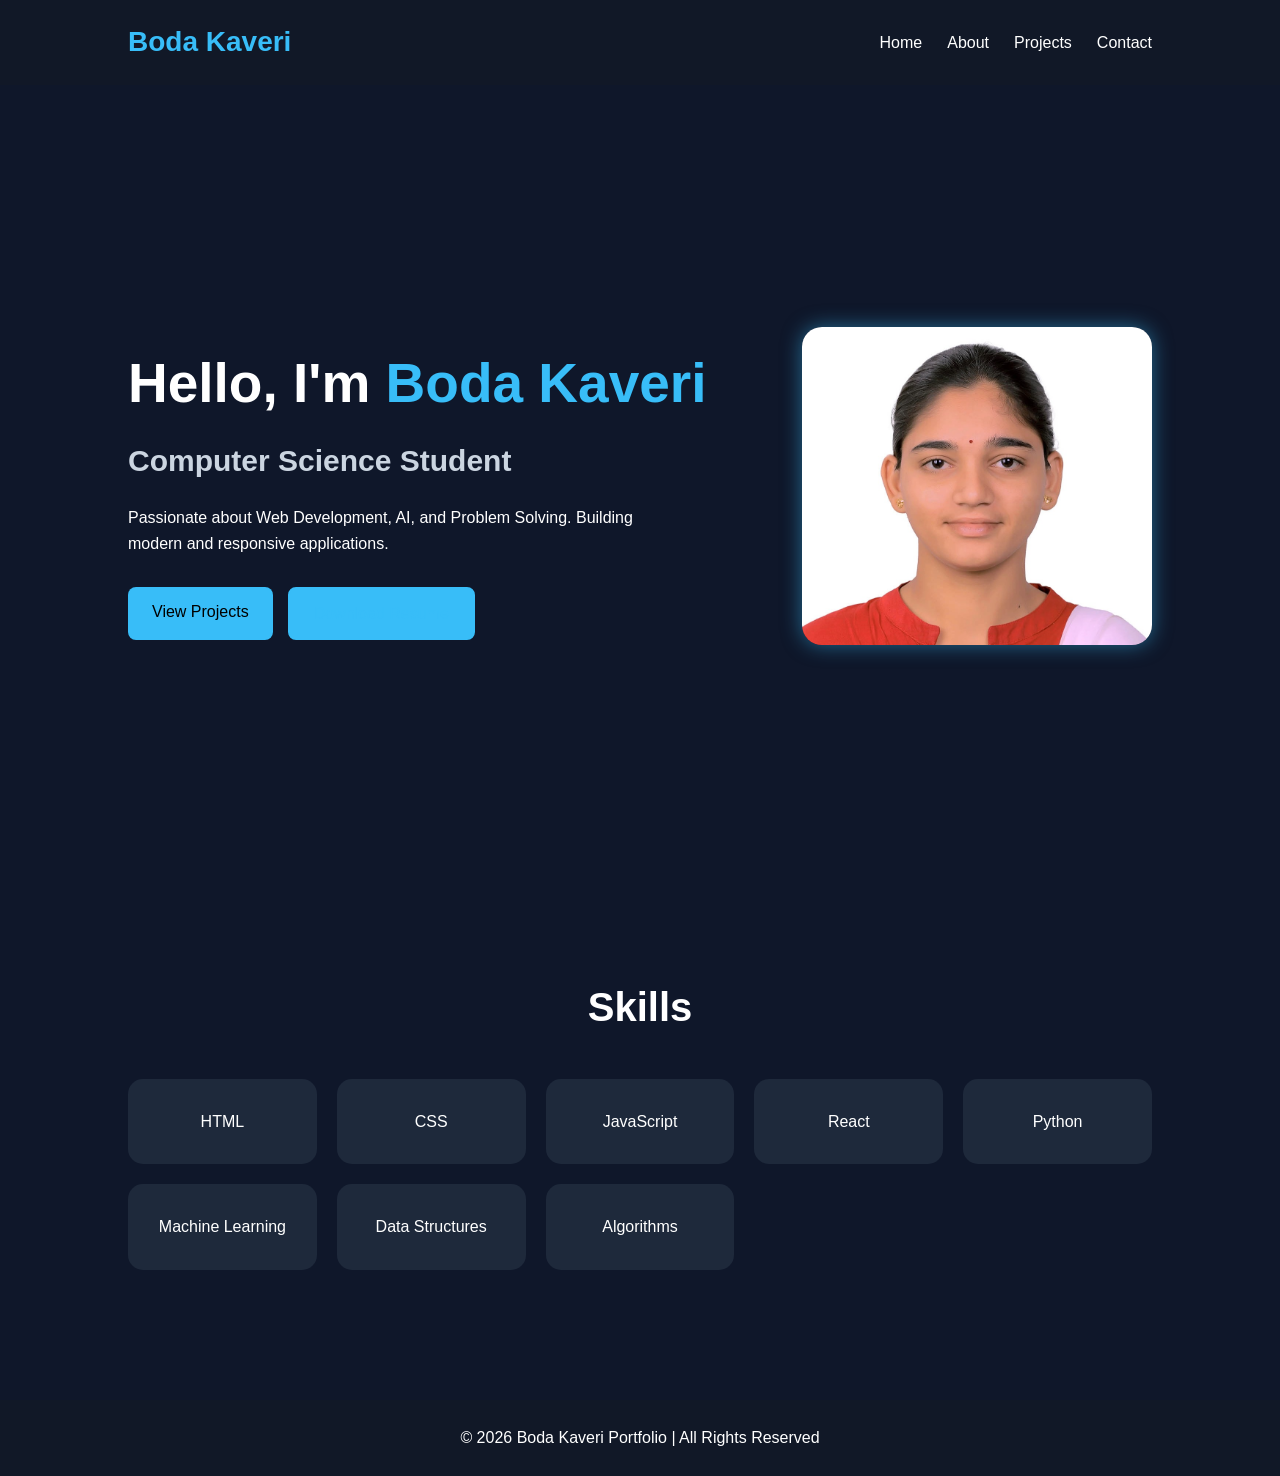
<file: index.html>
<!doctype html>
<html lang="en">
  <head>
    <meta charset="UTF-8" />
    <meta name="viewport" content="width=device-width, initial-scale=1.0" />
    <title>Boda Kaveri Portfolio</title>
    <link rel="stylesheet" href="style.css" />
    <script defer src="script.js"></script>
  </head>
  <body>
    <header>
      <nav class="navbar">
        <div class="logo">Boda Kaveri</div>

        <ul class="nav-links">
          <li><a href="index.html">Home</a></li>
          <li><a href="about.html">About</a></li>
          <li><a href="projects.html">Projects</a></li>
          <li><a href="contact.html">Contact</a></li>
        </ul>
        <div class="menu-toggle" id="menu-toggle">☰</div>
      </nav>
    </header>

    <section class="hero">
      <div class="hero-text">
        <h1>Hello, I'm <span>Boda Kaveri</span></h1>
        <h2>Computer Science Student</h2>
        <p>
          Passionate about Web Development, AI, and Problem Solving. Building
          modern and responsive applications.
        </p>

        <div class="buttons">
          <a href="projects.html" class="btn">View Projects</a>
          <a
            href="KaveriResume (3) copy.pdf"
            class="btn btn-outline"
            target="_blank"
            >Download Resume</a
          >
        </div>
      </div>
      <div class="hero-image">
        <img src="photo3.jpg" alt="Profile Image" />
      </div>
    </section>

    <section class="skills">
      <h2>Skills</h2>

      <div class="skills-container">
        <div class="skill-card">HTML</div>
        <div class="skill-card">CSS</div>
        <div class="skill-card">JavaScript</div>
        <div class="skill-card">React</div>
        <div class="skill-card">Python</div>
        <div class="skill-card">Machine Learning</div>
        <div class="skill-card">Data Structures</div>
        <div class="skill-card">Algorithms</div>
      </div>
    </section>

    <footer>
      <p>© 2026 Boda Kaveri Portfolio | All Rights Reserved</p>
    </footer>
  </body>
</html>
</file>
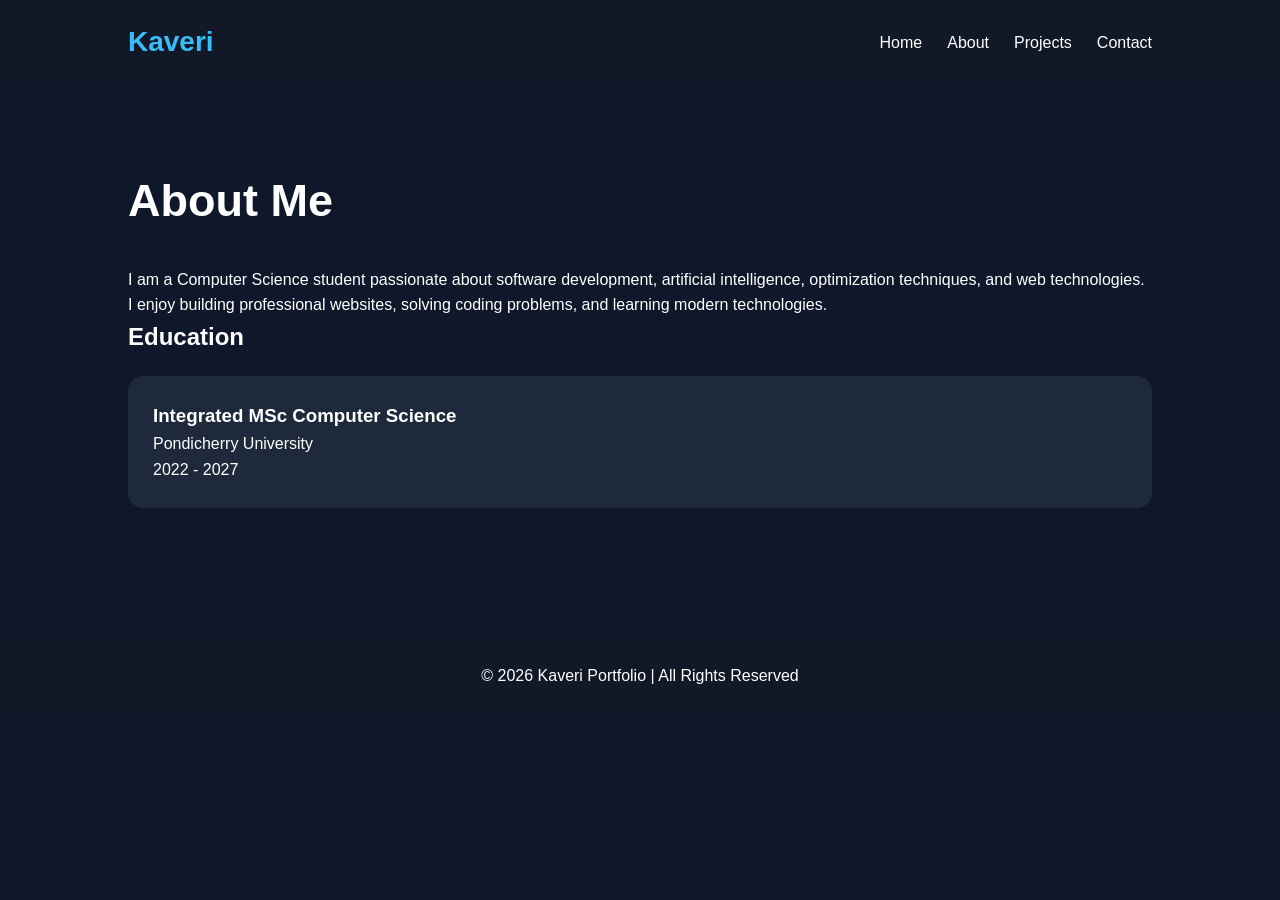
<file: about.html>
<!doctype html>
<html lang="en">
  <head>
    <meta charset="UTF-8" />
    <meta name="viewport" content="width=device-width, initial-scale=1.0" />
    <title>About</title>
    <link rel="stylesheet" href="style.css" />
  </head>
  <body>
    <header>
      <nav class="navbar">
        <div class="logo">Kaveri</div>

        <ul class="nav-links">
          <li><a href="index.html">Home</a></li>
          <li><a href="about.html">About</a></li>
          <li><a href="projects.html">Projects</a></li>
          <li><a href="contact.html">Contact</a></li>
        </ul>
      </nav>
    </header>
    <section class="page-section">
      <h1>About Me</h1>

      <p>
        I am a Computer Science student passionate about software development,
        artificial intelligence, optimization techniques, and web technologies.
      </p>

      <p>
        I enjoy building professional websites, solving coding problems, and
        learning modern technologies.
      </p>

      <div class="education">
        <h2>Education</h2>

        <div class="card">
          <h3>Integrated MSc Computer Science</h3>
          <p>Pondicherry University</p>
          <p>2022 - 2027</p>
        </div>
      </div>
    </section>

    <footer>
      <p>© 2026 Kaveri Portfolio | All Rights Reserved</p>
    </footer>
  </body>
</html>
</file>
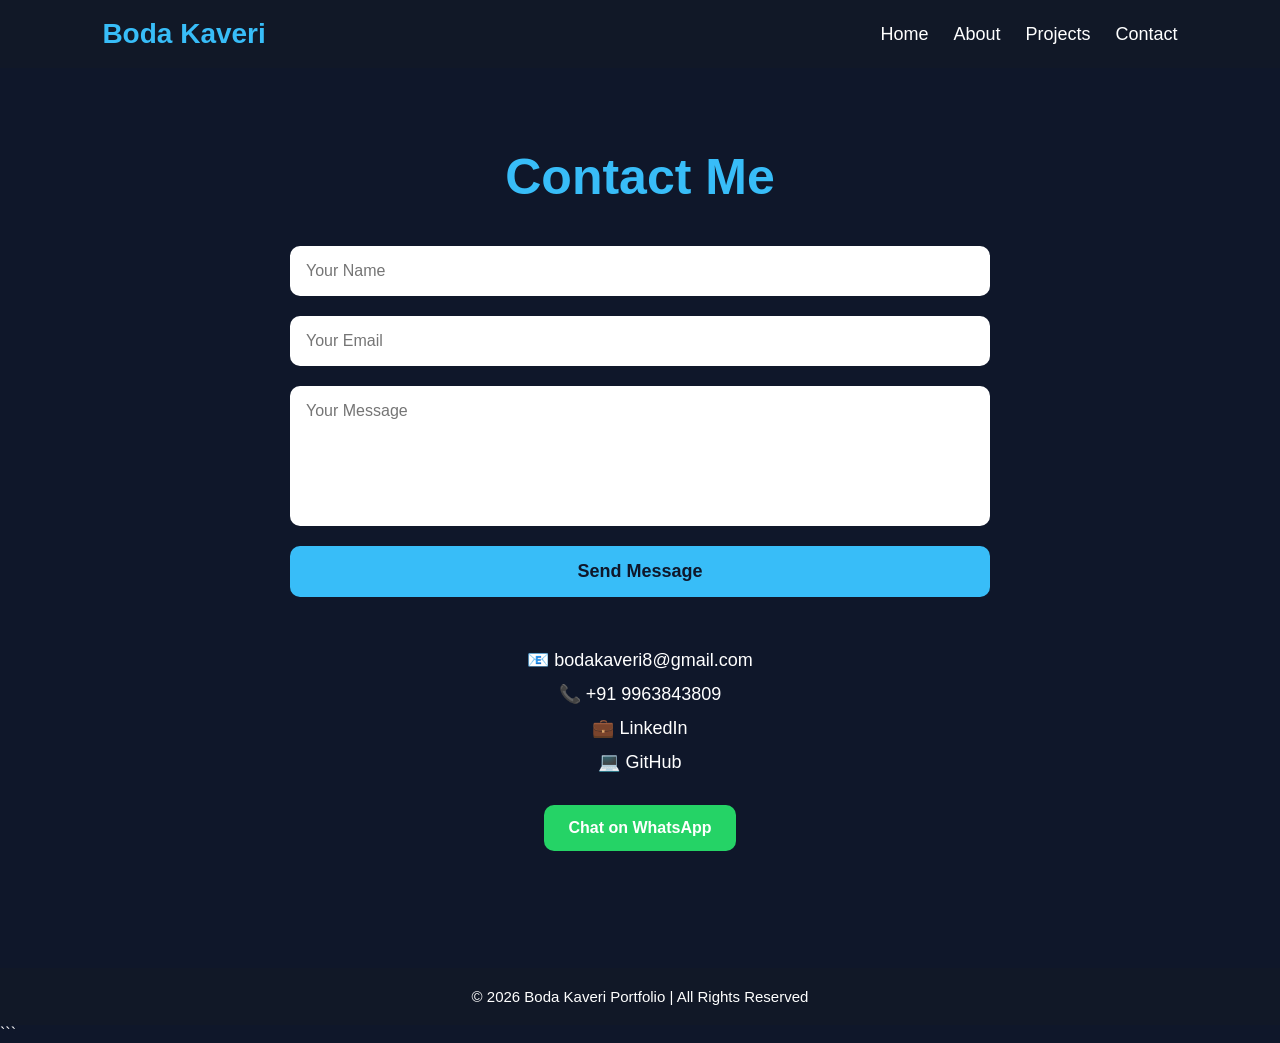
<file: contact.html>
<!doctype html>
<html lang="en">
  <head>
    <meta charset="UTF-8" />
    <meta name="viewport" content="width=device-width, initial-scale=1.0" />
    <title>Contact | Boda Kaveri</title>

    <style>
      * {
        margin: 0;
        padding: 0;
        box-sizing: border-box;
        font-family: Arial, sans-serif;
      }

      body {
        background: #0f172a;
        color: white;
      }

      /* NAVBAR */
      header {
        width: 100%;
        background: #111827;
        padding: 18px 8%;
        position: sticky;
        top: 0;
      }

      .navbar {
        display: flex;
        justify-content: space-between;
        align-items: center;
      }

      .logo {
        font-size: 28px;
        font-weight: bold;
        color: #38bdf8;
      }

      .nav-links {
        display: flex;
        list-style: none;
        gap: 25px;
      }

      .nav-links a {
        text-decoration: none;
        color: white;
        font-size: 18px;
        transition: 0.3s;
      }

      .nav-links a:hover {
        color: #38bdf8;
      }

      /* CONTACT SECTION */
      .page-section {
        min-height: 100vh;
        padding: 80px 10%;
        display: flex;
        flex-direction: column;
        align-items: center;
      }

      .page-section h1 {
        font-size: 50px;
        margin-bottom: 40px;
        color: #38bdf8;
      }

      /* FORM */
      #contact-form {
        width: 100%;
        max-width: 700px;
        display: flex;
        flex-direction: column;
        gap: 20px;
      }

      #contact-form input,
      #contact-form textarea {
        width: 100%;
        padding: 16px;
        border: none;
        border-radius: 10px;
        font-size: 16px;
        outline: none;
      }

      #contact-form textarea {
        resize: none;
      }

      .btn {
        background: #38bdf8;
        color: #0f172a;
        padding: 15px;
        border: none;
        border-radius: 10px;
        font-size: 18px;
        font-weight: bold;
        cursor: pointer;
        transition: 0.3s;
      }

      .btn:hover {
        background: white;
      }

      /* CONTACT INFO */
      .contact-info {
        margin-top: 40px;
        text-align: center;
      }

      .contact-info p {
        margin: 12px 0;
        font-size: 18px;
      }

      .contact-info a {
        color: white;
        text-decoration: none;
        transition: 0.3s;
      }

      .contact-info a:hover {
        color: #38bdf8;
      }

      /* WHATSAPP BUTTON */
      .whatsapp-btn {
        display: inline-block;
        margin-top: 20px;
        background: #25d366;
        color: white;
        padding: 14px 24px;
        border-radius: 10px;
        text-decoration: none;
        font-weight: bold;
        transition: 0.3s;
      }

      .whatsapp-btn:hover {
        transform: scale(1.05);
      }

      /* FOOTER */
      footer {
        background: #111827;
        text-align: center;
        padding: 20px;
        font-size: 15px;
      }

      /* RESPONSIVE */
      @media (max-width: 768px) {
        .navbar {
          flex-direction: column;
          gap: 15px;
        }

        .nav-links {
          flex-wrap: wrap;
          justify-content: center;
        }

        .page-section h1 {
          font-size: 38px;
        }
      }
    </style>
  </head>

  <body>
    <!-- HEADER -->
    <header>
      <nav class="navbar">
        <div class="logo">Boda Kaveri</div>

        <ul class="nav-links">
          <li><a href="index.html">Home</a></li>

          <li><a href="about.html">About</a></li>

          <li><a href="projects.html">Projects</a></li>

          <li><a href="contact.html">Contact</a></li>
        </ul>
      </nav>
    </header>

    <!-- CONTACT SECTION -->
    <section class="page-section">
      <h1>Contact Me</h1>

      <!-- FORM -->
      <!-- Replace xxxxxxxx with your Formspree ID -->
      <form
        id="contact-form"
        action="https://formspree.io/f/mwvzogbe"
        method="POST"
      >
        <input type="text" name="name" placeholder="Your Name" required />

        <input type="email" name="email" placeholder="Your Email" required />

        <textarea
          name="message"
          rows="6"
          placeholder="Your Message"
          required
        ></textarea>

        <button type="submit" class="btn">Send Message</button>
      </form>

      <!-- CONTACT INFO -->
      <div class="contact-info">
        <p>
          📧
          <a href="mailto:bodakaveri8@gmail.com"> bodakaveri8@gmail.com </a>
        </p>

        <p>
          📞
          <a href="tel:+919963843809"> +91 9963843809 </a>
        </p>

        <p>
          💼
          <a href="https://www.linkedin.com/in/kaveriboda" target="_blank">
            LinkedIn
          </a>
        </p>

        <p>
          💻
          <a href="https://github.com/bodakaveri8" target="_blank"> GitHub </a>
        </p>

        <!-- WHATSAPP -->
        <a
          href="https://wa.me/919963843809"
          target="_blank"
          class="whatsapp-btn"
        >
          Chat on WhatsApp
        </a>
      </div>
    </section>

    <!-- FOOTER -->
    <footer>
      <p>© 2026 Boda Kaveri Portfolio | All Rights Reserved</p>
    </footer>

    <!-- OPTIONAL SUCCESS MESSAGE -->
    <script>
      const form = document.getElementById("contact-form");

      form.addEventListener("submit", () => {
        alert("Message sent successfully!");
      });
    </script>
  </body>
</html>
```
</file>
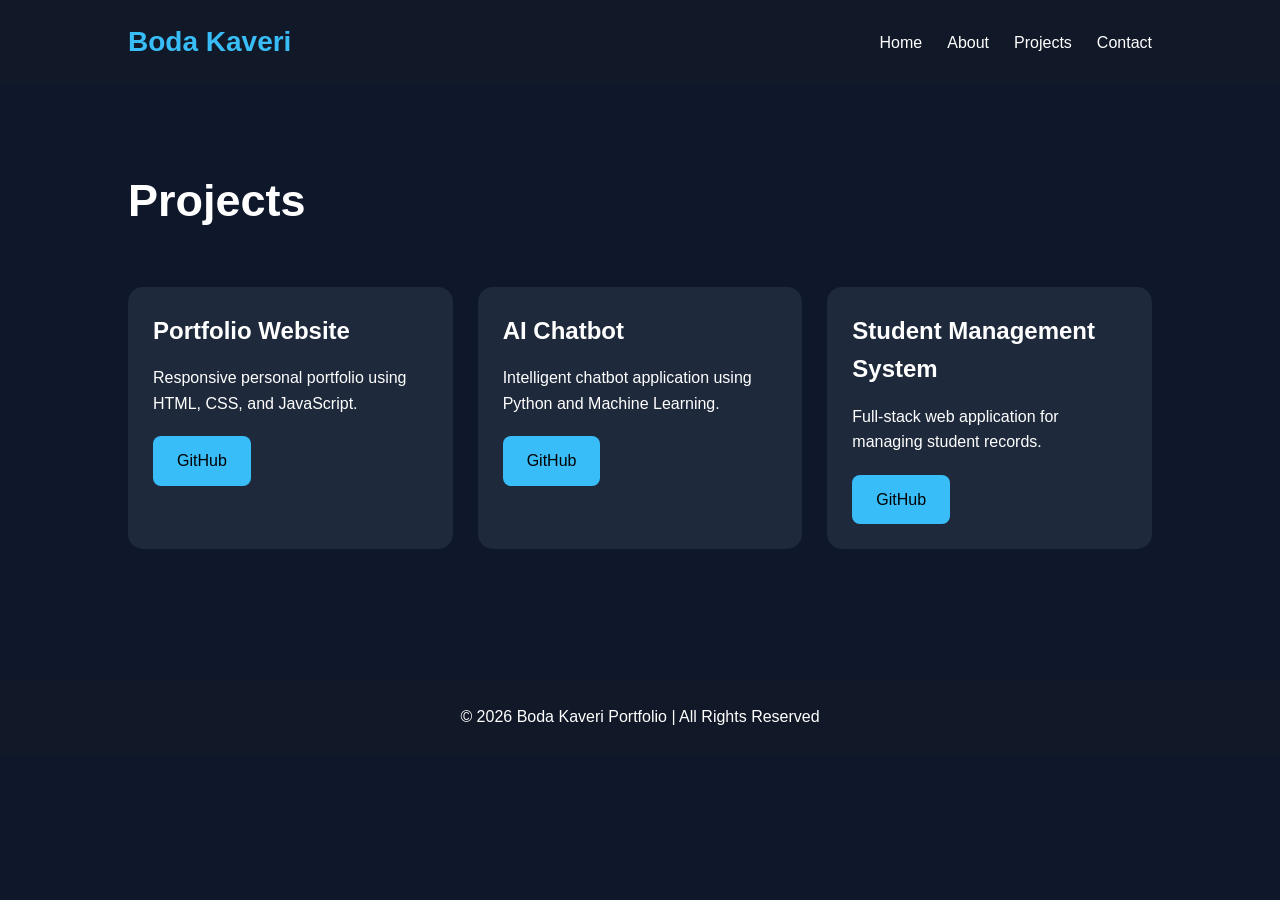
<file: projects.html>
<!doctype html>
<html lang="en">
  <head>
    <meta charset="UTF-8" />
    <meta name="viewport" content="width=device-width, initial-scale=1.0" />
    <title>Projects</title>
    <link rel="stylesheet" href="style.css" />
  </head>
  <body>
    <header>
      <nav class="navbar">
        <div class="logo">Boda Kaveri</div>

        <ul class="nav-links">
          <li><a href="index.html">Home</a></li>
          <li><a href="about.html">About</a></li>
          <li><a href="projects.html">Projects</a></li>
          <li><a href="contact.html">Contact</a></li>
        </ul>
      </nav>
    </header>
    <section class="page-section">
      <h1>Projects</h1>

      <div class="project-grid">
        <div class="project-card">
          <h2>Portfolio Website</h2>
          <p>Responsive personal portfolio using HTML, CSS, and JavaScript.</p>
          <a href="#" class="btn-small">GitHub</a>
        </div>

        <div class="project-card">
          <h2>AI Chatbot</h2>
          <p>
            Intelligent chatbot application using Python and Machine Learning.
          </p>
          <a href="#" class="btn-small">GitHub</a>
        </div>

        <div class="project-card">
          <h2>Student Management System</h2>
          <p>Full-stack web application for managing student records.</p>
          <a href="#" class="btn-small">GitHub</a>
        </div>
      </div>
    </section>

    <footer>
      <p>© 2026 Boda Kaveri Portfolio | All Rights Reserved</p>
    </footer>
  </body>
</html>
</file>
<file: style.css>
* {
  margin: 0;
  padding: 0;
  box-sizing: border-box;
  font-family: Arial, sans-serif;
}

body {
  background: #0f172a;
  color: white;
  line-height: 1.6;
}

header {
  position: sticky;
  top: 0;
  z-index: 1000;
  background: #111827;
}
.navbar {
  display: flex;
  justify-content: space-between;
  align-items: center;
  padding: 20px 10%;
}

.logo {
  font-size: 28px;
  font-weight: bold;
  color: #38bdf8;
}

.nav-links {
  display: flex;
  list-style: none;
  gap: 25px;
}

.nav-links a {
  color: white;
  text-decoration: none;
  transition: 0.3s;
  }

.nav-links a:hover {
  color: #38bdf8;
}

.menu-toggle {
  display: none;
  font-size: 28px;
  cursor: pointer;
}

.hero {
  min-height: 90vh;
  display: flex;
  justify-content: space-between;
  align-items: center;
  padding: 50px 10%;
  gap: 40px;
}
.hero-text {
  flex: 1;
}

.hero-text h1 {
  font-size: 55px;
}

.hero-text span {
  color: #38bdf8;
}

.hero-text h2 {
  margin-top: 10px;
  font-size: 30px;
  color: #cbd5e1;
}

.hero-text p {
  margin-top: 20px;
  max-width: 550px;
}
.buttons {
  margin-top: 30px;
  display: flex;
  gap: 15px;
}

.btn,
.btn-outline,
.btn-small {
  padding: 12px 24px;
  border-radius: 8px;
  text-decoration: none;
  display: inline-block;
  transition: 0.3s;
}

.btn {
  background: #38bdf8;
  color: black;
  border: none;
}
.btn:hover {
  transform: translateY(-3px);
}

.btn-outline {
  border: 2px solid #38bdf8;
  color: #38bdf8;
}

.btn-outline:hover {
  background: #38bdf8;
  color: black;
}

.hero-image img {
  width: 350px;
  border-radius: 20px;
  box-shadow: 0 0 20px rgba(56, 189, 248, 0.5);
}
.skills {
  padding: 80px 10%;
  text-align: center;
}

.skills h2 {
  font-size: 40px;
  margin-bottom: 40px;
}

.skills-container {
  display: grid;
  grid-template-columns: repeat(auto-fit, minmax(180px, 1fr));
  gap: 20px;
}

.skill-card {
  background: #1e293b;
  padding: 30px;
  border-radius: 15px;
  transition: 0.3s;
}
.skill-card:hover {
  transform: scale(1.05);
}

.page-section {
  padding: 80px 10%;
}

.page-section h1 {
  font-size: 45px;
  margin-bottom: 30px;
}

.card,
.project-card {
  background: #1e293b;
  padding: 25px;
  border-radius: 15px;
  margin-top: 20px;
}
.project-grid {
  display: grid;
  grid-template-columns: repeat(auto-fit, minmax(300px, 1fr));
  gap: 25px;
}

.project-card h2 {
  margin-bottom: 15px;
}

.btn-small {
  margin-top: 20px;
  background: #38bdf8;
  color: black;
}

form {
  max-width: 700px;
}
form input,
form textarea {
  width: 100%;
  padding: 15px;
  margin-bottom: 20px;
  border-radius: 8px;
  border: none;
}

.social-links {
  margin-top: 30px;
  display: flex;
  gap: 20px;
}

.social-links a {
  color: #38bdf8;
  text-decoration: none;
}
footer {
  text-align: center;
  padding: 25px;
  background: #111827;
  margin-top: 50px;
}

@media(max-width: 768px) {

  .hero {
    flex-direction: column;
    text-align: center;
  }

  .hero-image img {
    width: 250px;
  }

  .hero-text h1 {
    font-size: 40px;
  }
  .nav-links {
    display: none;
    flex-direction: column;
    position: absolute;
    top: 80px;
    right: 20px;
    background: #1e293b;
    padding: 20px;
    border-radius: 10px;
  }

  .nav-links.active {
    display: flex;
  }

  .menu-toggle {
    display: block;
  }
}
</file>
